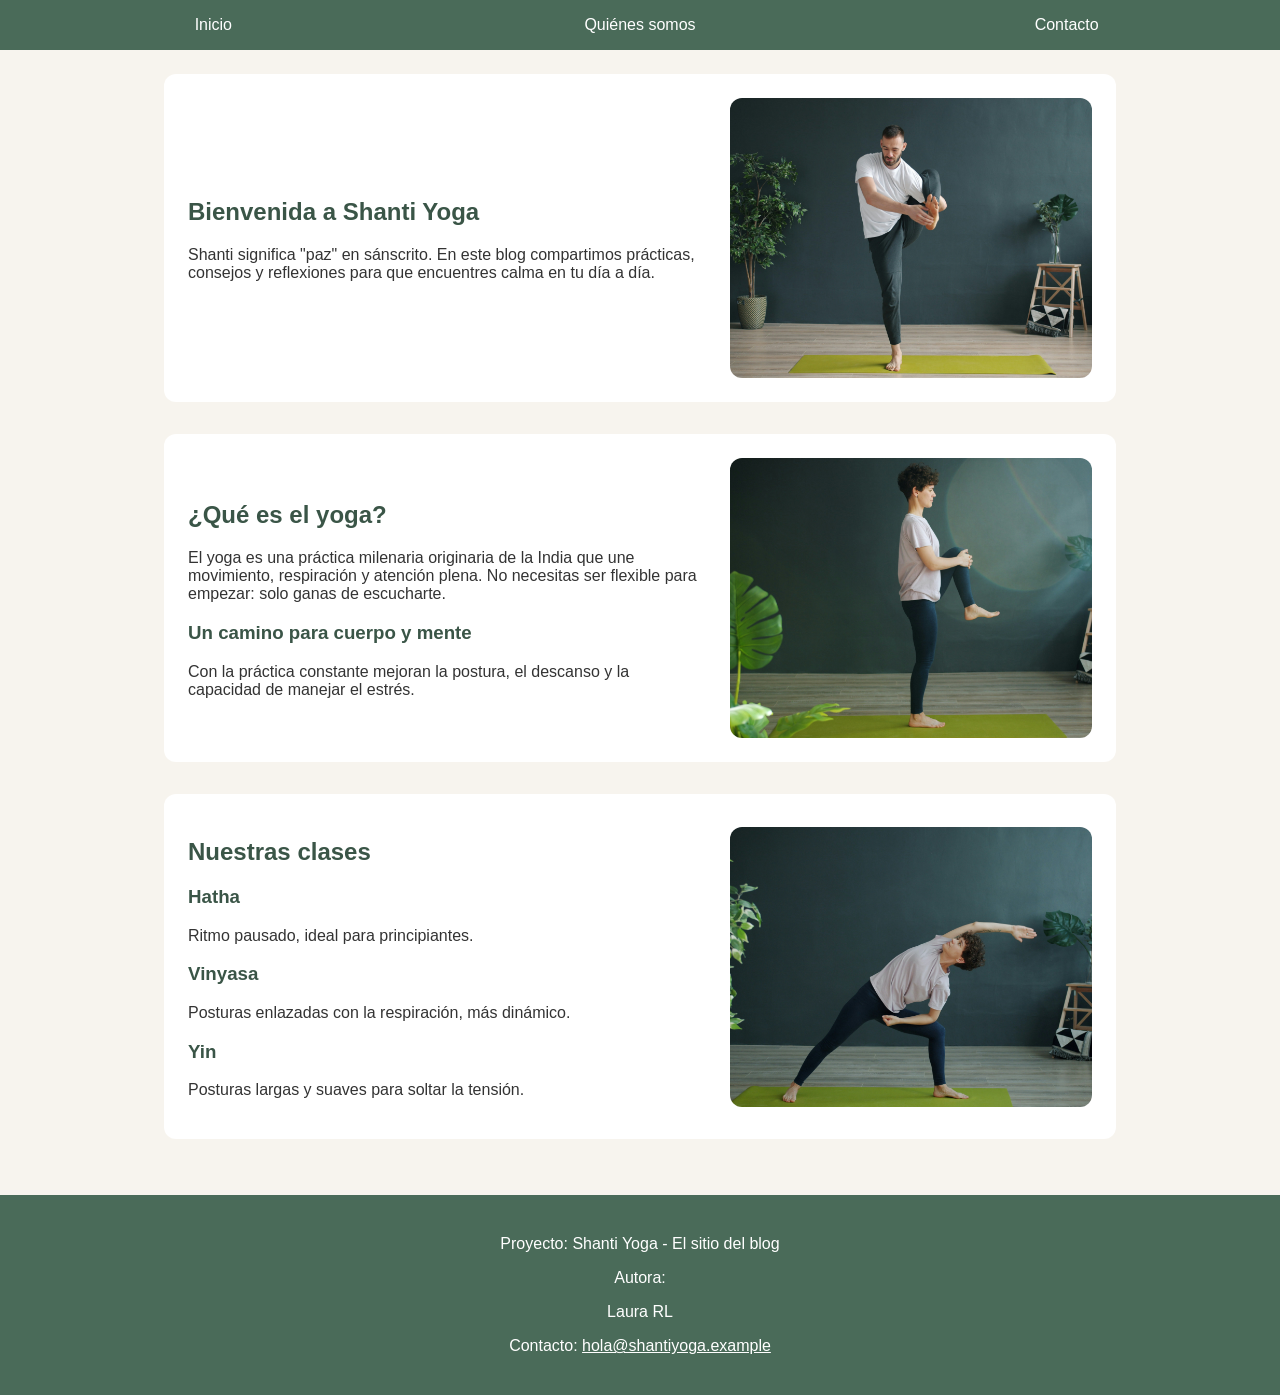
<file: index.html>
<!DOCTYPE html>
<html lang="es">

<head>
  <meta charset="UTF-8">
  <meta name="viewport" content="width=device-width, initial-scale=1.0">
  <title>Inicio | Shanti Yoga</title>
  <link rel="stylesheet" href="style.css">
</head>

<body>
  <header>
    <nav>
      <ul>
        <li><a href="index.html">Inicio</a></li>
        <li><a href="about.html">Quiénes somos</a></li>
        <li><a href="contact.html">Contacto</a></li>
      </ul>
    </nav>
  </header>

  <main>
    <section class="seccion">
      <div class="seccion-texto">
        <h1>Bienvenida a Shanti Yoga</h1>
        <p>
          Shanti significa "paz" en sánscrito. En este blog compartimos
          prácticas, consejos y reflexiones para que encuentres calma en tu día a día.
        </p>
      </div>
      <img src="Pic/yogaclass.jpg" alt="Clase de yoga" class="imagen">
    </section>
    <section class="seccion">
      <div class="seccion-texto">
        <h2> ¿Qué es el yoga? </h2>
        <p> El yoga es una práctica milenaria originaria de la India que une
          movimiento, respiración y atención plena. No necesitas ser flexible
          para empezar: solo ganas de escucharte.</p>
        <h3>Un camino para cuerpo y mente</h3>
        <p>
          Con la práctica constante mejoran la postura, el descanso y la
          capacidad de manejar el estrés.
        </p>
      </div>
      <img src="Pic/yogaclass1.jpg" alt="Meditación de yoga" class="imagen">
    </section>
    <section class="seccion">
      <div class="seccion-texto">
        <h2>Nuestras clases</h2>
        <h3>Hatha</h3>
        <p>Ritmo pausado, ideal para principiantes.</p>
        <h3>Vinyasa</h3>
        <p>Posturas enlazadas con la respiración, más dinámico.</p>
        <h3>Yin</h3>
        <p>Posturas largas y suaves para soltar la tensión.</p>
      </div>
      <img src="Pic/yogastudio.jpg" alt="una clase de yoga" class="imagen">
    </section>

  </main>

  <footer>
    <p>Proyecto: Shanti Yoga - El sitio del blog</p>
    <p>Autora:</p>
    <ul>
      <li>Laura RL</li>
    </ul>
    <p>Contacto: <a href="mailto:hola@shantiyoga.example">hola@shantiyoga.example</a></p>
  </footer>
</body>

</html>
</file>
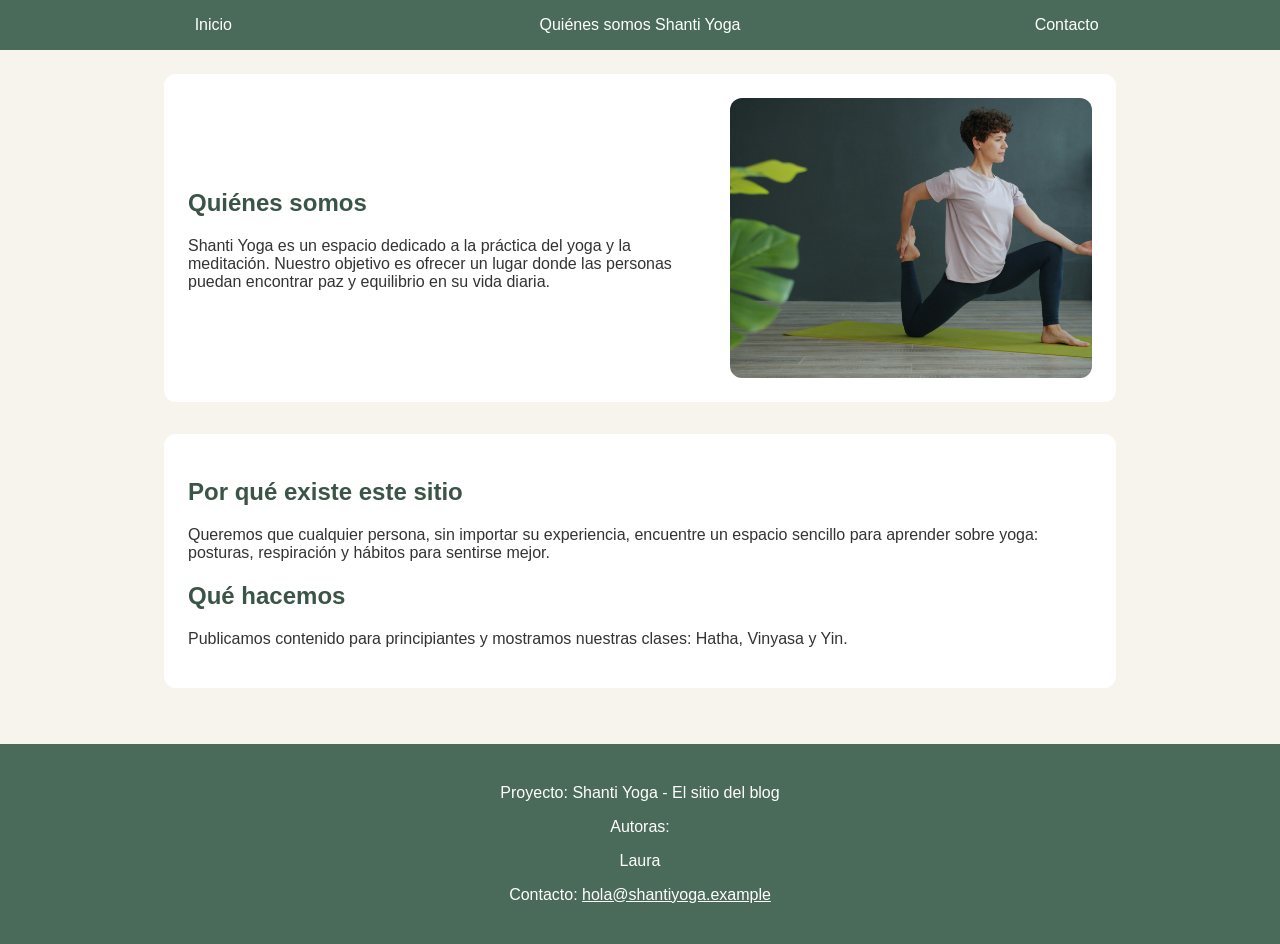
<file: about.html>
<!DOCTYPE html>
<html lang="es">

<head>
  <meta charset="UTF-8">
  <meta name="viewport" content="width=device-width, initial-scale=1.0">
  <title>Quiénes somos | Shanti Yoga</title>
  <link rel="stylesheet" href="style.css">
</head>

<body>
  <header>
    <nav>
      <ul>
        <li><a href="index.html">Inicio</a></li>
        <li><a href="about.html">Quiénes somos Shanti Yoga</a></li>
        <li><a href="contact.html">Contacto</a></li>
      </ul>
    </nav>
  </header>

  <main>
    <section class="seccion">
      <div class="seccion-texto">
        <h1>Quiénes somos</h1>
        <p>
          Shanti Yoga es un espacio dedicado a la práctica del yoga y la meditación. Nuestro objetivo es ofrecer un
          lugar
          donde las personas puedan encontrar paz y equilibrio en su vida diaria.
        </p>

      </div>
      <img src="Pic/yogastudio1.jpg" alt="Posturas de yoga" class="imagen">
    </section>

    <section class="seccion">
      <div class="seccion-texto">
        <h2>Por qué existe este sitio</h2>
        <p>
          Queremos que cualquier persona, sin importar su experiencia,
          encuentre un espacio sencillo para aprender sobre yoga: posturas,
          respiración y hábitos para sentirse mejor.
        </p>
        <h2>Qué hacemos</h2>
        <p>
          Publicamos contenido para principiantes y mostramos nuestras clases:
          Hatha, Vinyasa y Yin.
        </p>
      </div>
    </section>
  </main>

  <footer>
    <p>Proyecto: Shanti Yoga - El sitio del blog</p>
    <p>Autoras:</p>
    <ul>
      <li>Laura</li>
    </ul>
    <p>Contacto: <a href="mailto:hola@shantiyoga.example">hola@shantiyoga.example</a></p>
  </footer>
</body>

</html>
</file>
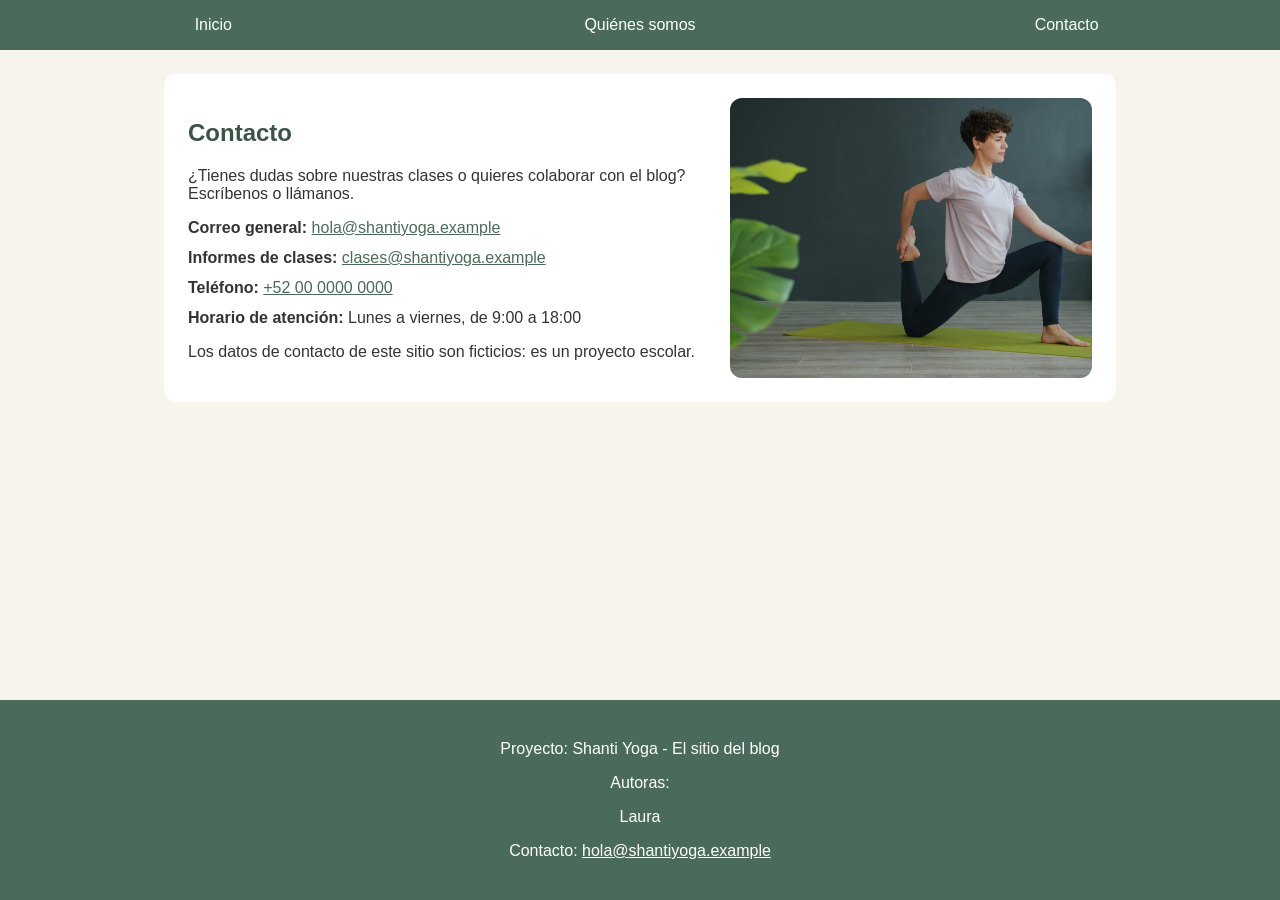
<file: contact.html>
<!DOCTYPE html>
<html lang="es">

<head>
  <meta charset="UTF-8">
  <meta name="viewport" content="width=device-width, initial-scale=1.0">
  <title>Contacto | Shanti Yoga</title>
  <link rel="stylesheet" href="style.css">
</head>

<body>
  <header>
    <nav>
      <ul>
        <li><a href="index.html">Inicio</a></li>
        <li><a href="about.html">Quiénes somos</a></li>
        <li><a href="contact.html">Contacto </a></li>
      </ul>
    </nav>
  </header>

  <main>
  <section class="seccion">
    <div class="seccion-texto">
      <h1>Contacto</h1>
      <p>
        ¿Tienes dudas sobre nuestras clases o quieres colaborar con el blog?
        Escríbenos o llámanos.
      </p>
      <ul class="lista-contacto">
        <li>
          <strong>Correo general:</strong>
          <a href="mailto:hola@shantiyoga.example">hola@shantiyoga.example</a>
        </li>
        <li>
          <strong>Informes de clases:</strong>
          <a href="mailto:clases@shantiyoga.example">clases@shantiyoga.example</a>
        </li>
        <li>
          <strong>Teléfono:</strong>
          <a href="tel:+520000000000">+52 00 0000 0000</a>
        </li>
        <li>
          <strong>Horario de atención:</strong>
          Lunes a viernes, de 9:00 a 18:00
        </li>
      </ul>
      <p>
        Los datos de contacto de este sitio son ficticios: es un proyecto escolar.
      </p>
    </div>
    <img src="Pic/yogastudio1.jpg" alt="Estudio de yoga luminoso">
  </section>
</main>

  <footer>
    <p>Proyecto: Shanti Yoga - El sitio del blog</p>
    <p>Autoras:</p>
    <ul>
      <li>Laura</li>
    </ul>
    <p>Contacto: <a href="mailto:hola@shantiyoga.example">hola@shantiyoga.example</a></p>
  </footer>
</body>

</html>
</file>
<file: style.css>
* {
  box-sizing: border-box;
}

body {
  margin: 0;
  font-family: Arial, sans-serif;
  background-color: #f7f4ee;
  color: #333333;
  min-height: 100vh;
  display: flex;
  flex-direction: column;
}

img {
  max-width: 100%;
}

header {
  position: sticky;
  top: 0;
  z-index: 10;
  background-color: #4a6b59;
}

nav ul {
  display: flex;
  margin: 0;
  padding: 0;
  list-style: none;
}

nav li {
  flex: 1;
}

nav a {
  display: block;
  padding: 16px;
  text-align: center;
  color: white;
  text-decoration: none;
}

nav a:hover {
  background-color: #3a5547;
}

main {
  flex: 1;
  width: 100%;
  max-width: 1000px;
  margin: 0 auto;
  padding: 24px;
}

h1,
h2,
h3 {
  color: #3a5547;
}

.seccion {
  display: flex;
  align-items: center;
  gap: 32px;
  margin-bottom: 32px;
  padding: 24px;
  background-color: #ffffff;
  border-radius: 12px;
}

.seccion-texto {
  flex: 1;
}

.seccion img {
  width: 40%;
  height: 280px;
  object-fit: cover;
  border-radius: 12px;
}

footer {
  background-color: #4a6b59;
  color: white;
  text-align: center;
  padding: 24px;
}

footer ul {
  margin: 0;
  padding: 0;
  list-style: none;
}

footer a {
  color: white;
}

.lista-contacto {
  margin: 0 0 16px;
  padding: 0;
  list-style: none;
}

.lista-contacto li {
  margin-bottom: 12px;
}

main a {
  color: #4a6b59;
}

@media (max-width: 700px) {
  .seccion {
    flex-direction: column;
  }

  .seccion img {
    width: 100%;
  }
}
</file>
